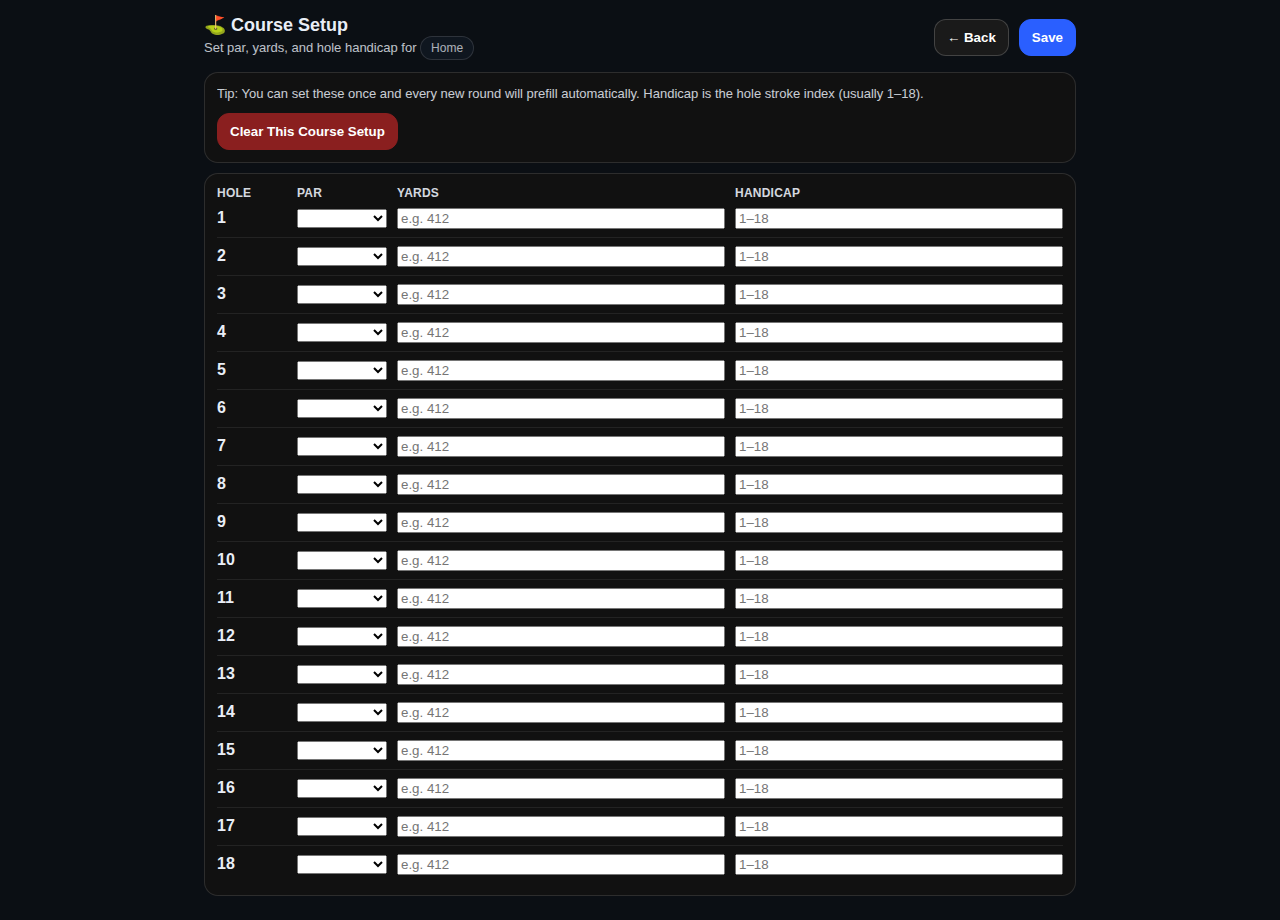
<file: course-setup.html>
<!doctype html>
<html lang="en">
<head>
  <meta charset="utf-8">
  <meta name="viewport" content="width=device-width, initial-scale=1, viewport-fit=cover">
  <title>Course Setup</title>
  <link rel="stylesheet" href="./styles.css">
  <style>
    .setupWrap{max-width:900px;margin:0 auto;padding:14px;}
    .setupHeader{display:flex;align-items:center;justify-content:space-between;gap:10px;margin-bottom:12px;}
    .setupTitle{font-size:18px;font-weight:700;}
    .setupSub{opacity:.8;font-size:13px;}
    .setupCard{background:#111;border:1px solid rgba(255,255,255,.12);border-radius:14px;padding:12px;margin:10px 0;}
    .grid{display:grid;grid-template-columns:70px 90px 1fr 1fr;gap:10px;align-items:center;}
    .gridHead{font-weight:700;opacity:.9;font-size:12px;letter-spacing:.02em;text-transform:uppercase;}
    .row{padding:8px 0;border-top:1px solid rgba(255,255,255,.08);}
    .row:first-of-type{border-top:none;}
    input, select{width:100%;}
    .btnRow{display:flex;gap:10px;flex-wrap:wrap;margin-top:10px;}
    .btn{border:1px solid rgba(255,255,255,.18);background:#1a1a1a;color:#fff;border-radius:12px;padding:10px 12px;font-weight:700;}
    .btn.primary{background:#2a5fff;border-color:#2a5fff;}
    .btn.danger{background:#8a1f1f;border-color:#8a1f1f;}
    .note{font-size:13px;opacity:.85;line-height:1.35;}
    .pill{display:inline-block;border:1px solid rgba(255,255,255,.18);border-radius:999px;padding:4px 10px;font-size:12px;opacity:.9;}
  </style>
</head>
<body>
  <div class="setupWrap">
    <div class="setupHeader">
      <div>
        <div class="setupTitle">⛳ Course Setup</div>
        <div class="setupSub">Set par, yards, and hole handicap for <span id="courseName" class="pill">—</span></div>
      </div>
      <div style="display:flex;gap:10px;align-items:center;">
        <button id="backBtn" class="btn">← Back</button>
        <button id="saveBtn" class="btn primary">Save</button>
      </div>
    </div>

    <div class="setupCard">
      <div class="note">
        Tip: You can set these once and every new round will prefill automatically.
        Handicap is the hole stroke index (usually 1–18).
      </div>
      <div class="btnRow">
        <button id="clearBtn" class="btn danger">Clear This Course Setup</button>
      </div>
    </div>

    <div class="setupCard">
      <div class="grid gridHead">
        <div>Hole</div>
        <div>Par</div>
        <div>Yards</div>
        <div>Handicap</div>
      </div>
      <div id="rows"></div>
    </div>
  </div>

  <script type="module" src="./course-setup.js"></script>
</body>
</html>
</file>
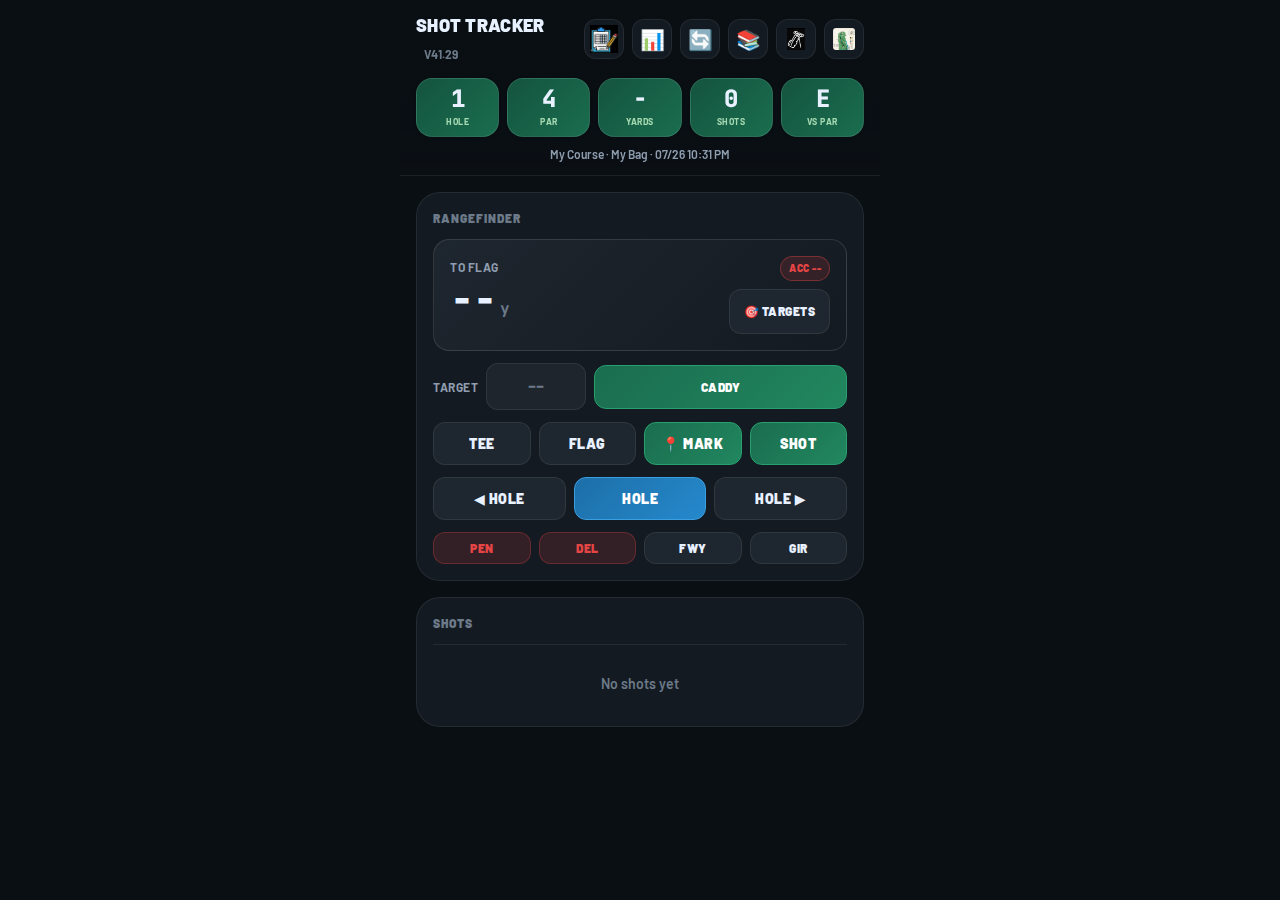
<file: log.html>
<!doctype html>
<html lang="en">
<head>
  <meta charset="utf-8" />
  <meta name="viewport" content="width=device-width, initial-scale=1, viewport-fit=cover" />
  <title>Logging shot…</title>
</head>
<body style="font-family:system-ui; padding:16px;">
  Logging shot…
<script>
(function(){
  const p = new URLSearchParams(location.search);
  const lat = Number(p.get("lat"));
  const lon = Number(p.get("lon"));
  const ts  = p.get("t") ? Number(p.get("t")) : Date.now();

  const KEY = "shotTrackerRounds_v1";

  function loadIndex(){
    try{ return JSON.parse(localStorage.getItem(KEY) || '{"active":null,"rounds":{}}'); }
    catch{ return {active:null, rounds:{}}; }
  }
  function saveIndex(idx){
    try{ localStorage.setItem(KEY, JSON.stringify(idx)); }catch{}
  }

  function ensureHole(holes, n){
    if(!holes[n]) holes[n] = { holeNumber:n, par:4, fairway:false, gir:false, holeYards:null, teeBox:null, flag:null, shots:[] };
  }

  function distanceYds(aLat,aLon,bLat,bLon){
    const R=6371000;
    const toRad=(d)=>d*Math.PI/180;
    const dLat=toRad(bLat-aLat);
    const dLon=toRad(bLon-aLon);
    const x=Math.sin(dLat/2)**2 + Math.cos(toRad(aLat))*Math.cos(toRad(bLat))*Math.sin(dLon/2)**2;
    const meters = R * (2*Math.atan2(Math.sqrt(x), Math.sqrt(1-x)));
    return meters * 1.0936133;
  }

  const idx = loadIndex();
  let rid = idx.active;

  // If no active round, create a minimal one so watch logging still works.
  if(!rid){
    rid = "r_watch_" + Math.random().toString(16).slice(2) + "_" + Date.now().toString(16);
    idx.rounds[rid] = {
      id: rid,
      name: "Watch Round " + new Date().toLocaleString(),
      createdAt: new Date().toISOString(),
      updatedAt: new Date().toISOString(),
      state: { currentHole:1, holes:{}, holeSummaries:[], selectedClub:null, selectedShotType:"full", manualValue:null, liveEnabled:true }
    };
    idx.active = rid;
  }

  const round = idx.rounds[rid];
  const state = round.state || {};
  const currentHole = state.currentHole || 1;
  state.holes = state.holes || {};
  ensureHole(state.holes, currentHole);
  const h = state.holes[currentHole];

  const shots = h.shots || (h.shots=[]);

  // Reference point for distance: last non-penalty shot, else tee box.
  let ref = null;
  for(let i=shots.length-1;i>=0;i--){ if(!shots[i].isPenalty){ ref = shots[i]; break; } }
  if(!ref && h.teeBox) ref = { latitude:h.teeBox.latitude, longitude:h.teeBox.longitude };

  const calc = (ref && Number.isFinite(lat) && Number.isFinite(lon))
    ? Math.round(distanceYds(ref.latitude, ref.longitude, lat, lon)*10)/10
    : 0;

  shots.push({
    club: "Club?",
    shotType: "full",
    latitude: lat,
    longitude: lon,
    accuracy: "",
    timestamp: new Date(ts).toISOString(),
    isPenalty: false,
    manualUnit: "",
    manualValue: "",
    distance: calc
  });

  round.state = state;
  round.updatedAt = new Date().toISOString();
  idx.rounds[rid] = round;
  saveIndex(idx);

  location.replace("./index.html");
})();
</script>
</body>
</html>
</file>
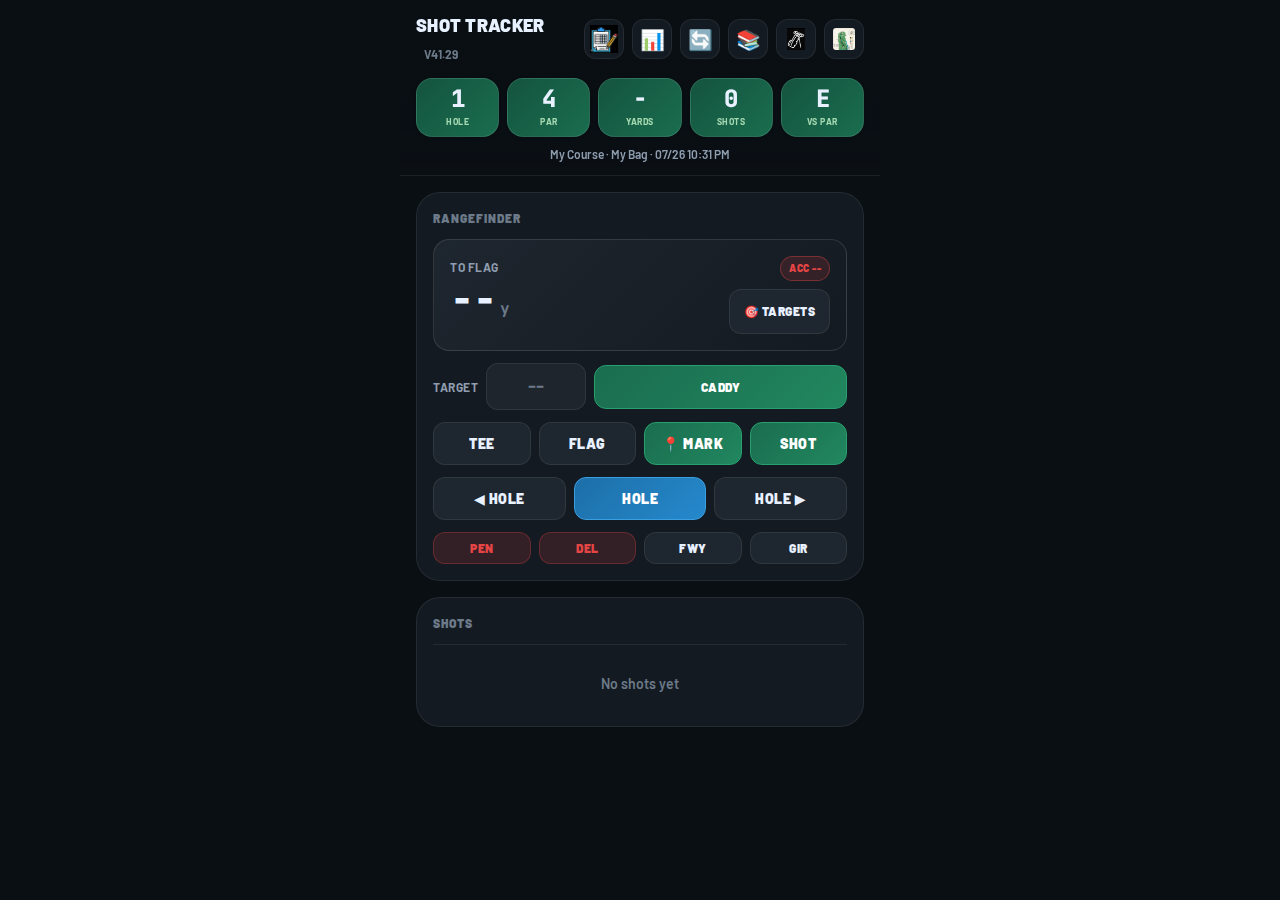
<file: reset.html>
<!doctype html>
<html lang="en">
<head>
  <meta charset="utf-8">
  <meta name="viewport" content="width=device-width, initial-scale=1, viewport-fit=cover">
  <title>Reset Shot Tracker</title>
  <style>
    body{font-family:-apple-system,BlinkMacSystemFont,Segoe UI,Roboto,Helvetica,Arial,sans-serif;padding:18px;line-height:1.35;}
    code{background:#f2f2f2;padding:2px 6px;border-radius:6px;}
    .btn{display:inline-block;margin-top:10px;padding:10px 14px;border-radius:10px;border:1px solid #ccc;text-decoration:none;}
  </style>
</head>
<body>
  <h2>Resetting…</h2>
  <p>This page clears cached assets and unregisters any Service Worker for Shot Tracker.</p>
  <p>If you stay stuck, open iOS <b>Settings → Safari → Advanced → Website Data</b> and delete data for <code>github.io</code>.</p>
  <a class="btn" href="./index.html">Go to app</a>

  <script>
  (async function(){
    try{
      // Unregister service workers
      if('serviceWorker' in navigator){
        const regs = await navigator.serviceWorker.getRegistrations();
        await Promise.all(regs.map(r=>r.unregister()));
      }
      // Clear Cache Storage
      if(window.caches && caches.keys){
        const keys = await caches.keys();
        await Promise.all(keys.map(k=>caches.delete(k)));
      }
      // Optional: leave localStorage intact (courses/rounds). Commented out:
      // localStorage.clear();

    }catch(e){}
    // Bust cache on redirect
    location.href = './index.html?fresh=' + Date.now();
  })();
  </script>
</body>
</html>
</file>
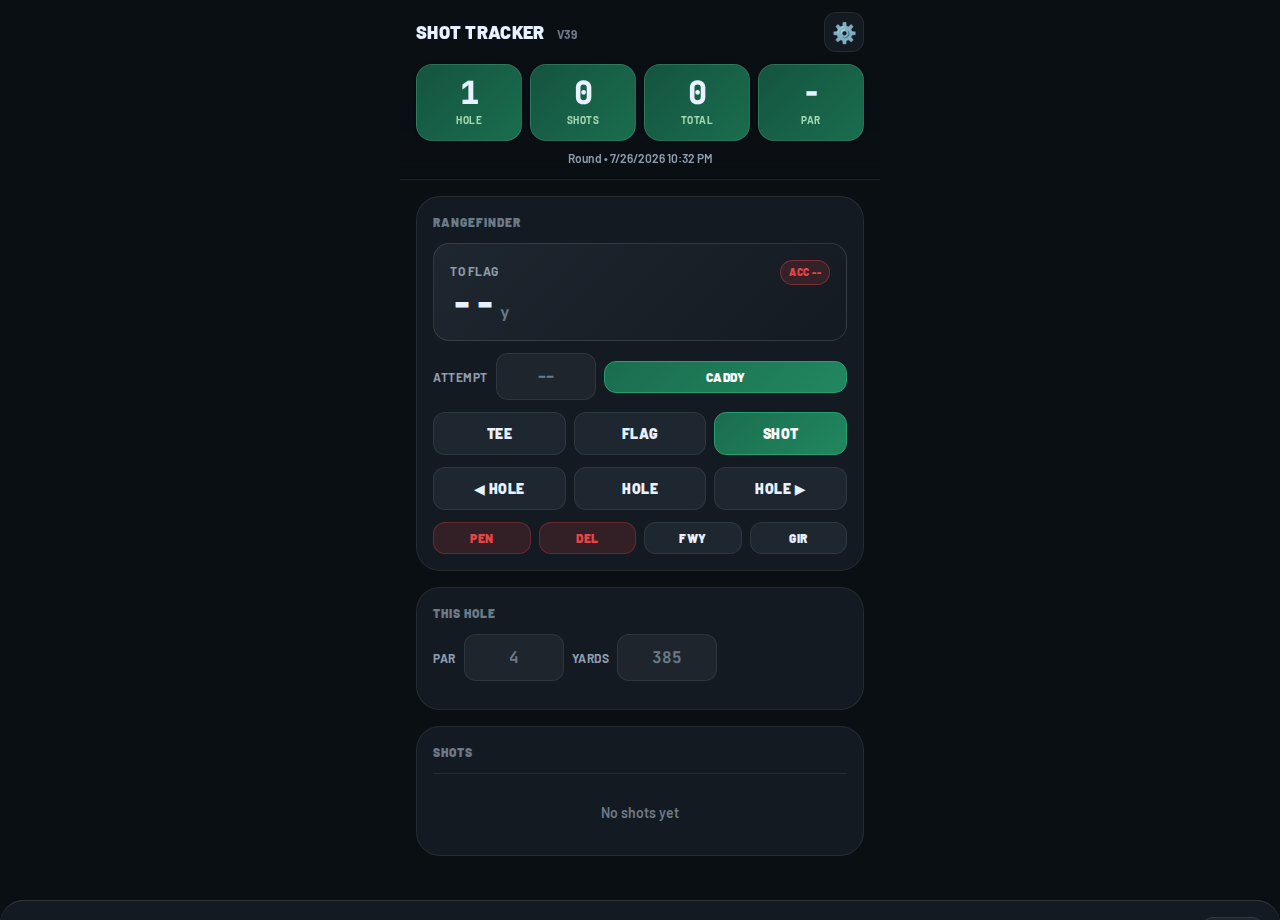
<file: shot-tracker-v39.html>
<!DOCTYPE html>
<html lang="en">
<head>
    <meta charset="UTF-8">
    <meta name="viewport" content="width=device-width, initial-scale=1.0, maximum-scale=1.0, user-scalable=no, viewport-fit=cover">
    <meta name="apple-mobile-web-app-capable" content="yes">
    <meta name="apple-mobile-web-app-status-bar-style" content="black-translucent">
    <title>Shot Tracker v39</title>
    <link rel="preconnect" href="https://fonts.googleapis.com">
    <link rel="preconnect" href="https://fonts.gstatic.com" crossorigin>
    <link href="https://fonts.googleapis.com/css2?family=Barlow:wght@400;600;700;900&family=JetBrains+Mono:wght@500;700&display=swap" rel="stylesheet">
    <style>
        /* ===============================================
           SHOT TRACKER v39 - PRODUCTION STYLESHEET
           Mobile-first, defensive, robust
           =============================================== */
        
        :root {
            /* Core palette - golf course inspired */
            --green-900: #0d3b2f;
            --green-800: #14543f;
            --green-700: #1a6d4f;
            --green-600: #21875f;
            --green-500: #27a06f;
            --green-400: #51b385;
            --green-300: #7bc69b;
            --green-200: #a5d9b1;
            --green-100: #cfecc7;
            
            /* Neutrals */
            --gray-950: #0a0f14;
            --gray-900: #141a21;
            --gray-800: #1e262f;
            --gray-700: #28333d;
            --gray-600: #4a5763;
            --gray-500: #6c7a89;
            --gray-400: #8e9daf;
            --gray-300: #b0c0d5;
            --gray-200: #d2e3fb;
            --gray-100: #e8f1ff;
            
            /* Accents */
            --gold: #f4a61b;
            --red: #e64545;
            --blue: #4a9eff;
            
            /* Functional colors */
            --bg-app: var(--gray-950);
            --bg-card: var(--gray-900);
            --bg-card-light: var(--gray-800);
            --text-primary: var(--gray-100);
            --text-secondary: var(--gray-400);
            --text-muted: var(--gray-500);
            --border: rgba(255, 255, 255, 0.08);
            --border-strong: rgba(255, 255, 255, 0.12);
            
            /* Shadows */
            --shadow-sm: 0 1px 3px rgba(0, 0, 0, 0.2);
            --shadow-md: 0 4px 8px rgba(0, 0, 0, 0.3);
            --shadow-lg: 0 8px 16px rgba(0, 0, 0, 0.4);
            
            /* Spacing scale */
            --space-1: 4px;
            --space-2: 8px;
            --space-3: 12px;
            --space-4: 16px;
            --space-5: 24px;
            --space-6: 32px;
            --space-7: 48px;
            
            /* Border radius */
            --radius-sm: 8px;
            --radius-md: 12px;
            --radius-lg: 16px;
            --radius-xl: 24px;
            --radius-full: 9999px;
            
            /* Typography */
            --font-base: 'Barlow', -apple-system, BlinkMacSystemFont, 'Segoe UI', system-ui, sans-serif;
            --font-mono: 'JetBrains Mono', 'Monaco', 'Courier New', monospace;
        }
        
        /* ===============================================
           BASE STYLES
           =============================================== */
        
        * {
            margin: 0;
            padding: 0;
            box-sizing: border-box;
            -webkit-tap-highlight-color: transparent;
        }
        
        html {
            font-size: 16px;
            -webkit-font-smoothing: antialiased;
            -moz-osx-font-smoothing: grayscale;
        }
        
        body {
            font-family: var(--font-base);
            background: var(--bg-app);
            color: var(--text-primary);
            line-height: 1.5;
            min-height: 100vh;
            min-height: -webkit-fill-available;
            overflow-x: hidden;
            padding: env(safe-area-inset-top) env(safe-area-inset-right) env(safe-area-inset-bottom) env(safe-area-inset-left);
        }
        
        button {
            font-family: inherit;
            cursor: pointer;
            border: none;
            background: none;
            color: inherit;
            -webkit-appearance: none;
            appearance: none;
        }
        
        input, select {
            font-family: inherit;
            -webkit-appearance: none;
            appearance: none;
        }
        
        /* ===============================================
           LAYOUT
           =============================================== */
        
        .app {
            max-width: 480px;
            margin: 0 auto;
            min-height: 100vh;
            display: flex;
            flex-direction: column;
        }
        
        .app-header {
            position: sticky;
            top: 0;
            z-index: 100;
            background: linear-gradient(to bottom, 
                rgba(10, 15, 20, 0.98) 0%,
                rgba(10, 15, 20, 0.95) 70%,
                rgba(10, 15, 20, 0.85) 100%
            );
            backdrop-filter: blur(12px);
            -webkit-backdrop-filter: blur(12px);
            border-bottom: 1px solid var(--border);
            padding: var(--space-3) var(--space-4);
        }
        
        .app-main {
            flex: 1;
            padding: var(--space-4);
            padding-bottom: var(--space-7);
        }
        
        /* ===============================================
           HEADER COMPONENTS
           =============================================== */
        
        .header-top {
            display: flex;
            align-items: center;
            justify-content: space-between;
            gap: var(--space-3);
            margin-bottom: var(--space-3);
        }
        
        .brand {
            font-size: 1.125rem;
            font-weight: 900;
            letter-spacing: 0.3px;
            text-transform: uppercase;
        }
        
        .brand-version {
            font-size: 0.75rem;
            font-weight: 700;
            color: var(--text-muted);
            margin-left: var(--space-2);
        }
        
        .header-icon-btn {
            width: 40px;
            height: 40px;
            display: flex;
            align-items: center;
            justify-content: center;
            background: var(--bg-card);
            border: 1px solid var(--border);
            border-radius: var(--radius-md);
            font-size: 1.25rem;
            transition: all 0.15s ease;
        }
        
        .header-icon-btn:active {
            transform: scale(0.95);
            background: var(--bg-card-light);
        }
        
        /* Scoreboard Pills */
        .scoreboard {
            display: grid;
            grid-template-columns: repeat(4, 1fr);
            gap: var(--space-2);
        }
        
        .scoreboard-pill {
            background: linear-gradient(135deg, var(--green-800) 0%, var(--green-700) 100%);
            border: 1px solid rgba(255, 255, 255, 0.1);
            border-radius: var(--radius-lg);
            padding: var(--space-3);
            display: flex;
            flex-direction: column;
            align-items: center;
            justify-content: center;
            box-shadow: var(--shadow-sm);
        }
        
        .pill-value {
            font-size: 2rem;
            font-weight: 900;
            font-family: var(--font-mono);
            line-height: 1;
            letter-spacing: -0.5px;
        }
        
        .pill-label {
            font-size: 0.625rem;
            font-weight: 700;
            color: var(--green-200);
            margin-top: var(--space-1);
            text-transform: uppercase;
            letter-spacing: 0.5px;
        }
        
        .round-info {
            margin-top: var(--space-2);
            font-size: 0.75rem;
            font-weight: 600;
            color: var(--text-secondary);
            text-align: center;
        }
        
        /* ===============================================
           SECTIONS
           =============================================== */
        
        .section {
            background: var(--bg-card);
            border: 1px solid var(--border);
            border-radius: var(--radius-xl);
            padding: var(--space-4);
            margin-bottom: var(--space-4);
        }
        
        .section-title {
            font-size: 0.75rem;
            font-weight: 900;
            text-transform: uppercase;
            letter-spacing: 1px;
            color: var(--text-muted);
            margin-bottom: var(--space-3);
        }
        
        /* ===============================================
           RANGEFINDER DISPLAY
           =============================================== */
        
        .rangefinder-display {
            background: linear-gradient(135deg, var(--gray-800) 0%, var(--gray-900) 100%);
            border: 1px solid var(--border-strong);
            border-radius: var(--radius-lg);
            padding: var(--space-4);
            margin-bottom: var(--space-3);
        }
        
        .distance-row {
            display: flex;
            align-items: baseline;
            justify-content: space-between;
            gap: var(--space-3);
        }
        
        .distance-main {
            flex: 1;
        }
        
        .distance-label {
            font-size: 0.75rem;
            font-weight: 700;
            color: var(--text-secondary);
            text-transform: uppercase;
            letter-spacing: 0.5px;
            margin-bottom: var(--space-1);
        }
        
        .distance-value {
            font-size: 2.5rem;
            font-weight: 900;
            font-family: var(--font-mono);
            line-height: 1;
            letter-spacing: -1px;
        }
        
        .distance-unit {
            font-size: 1rem;
            font-weight: 700;
            color: var(--text-muted);
            margin-left: var(--space-1);
        }
        
        .accuracy-badge {
            padding: var(--space-1) var(--space-2);
            border-radius: var(--radius-full);
            font-size: 0.625rem;
            font-weight: 900;
            text-transform: uppercase;
            letter-spacing: 0.5px;
            border: 1px solid;
            white-space: nowrap;
        }
        
        .accuracy-badge.good {
            color: var(--green-300);
            border-color: var(--green-600);
            background: rgba(39, 160, 111, 0.15);
        }
        
        .accuracy-badge.warn {
            color: var(--gold);
            border-color: rgba(244, 166, 27, 0.4);
            background: rgba(244, 166, 27, 0.15);
        }
        
        .accuracy-badge.bad {
            color: var(--red);
            border-color: rgba(230, 69, 69, 0.4);
            background: rgba(230, 69, 69, 0.15);
        }
        
        /* ===============================================
           INPUTS
           =============================================== */
        
        .input-row {
            display: flex;
            align-items: center;
            gap: var(--space-2);
            margin-bottom: var(--space-3);
        }
        
        .input-label {
            font-size: 0.75rem;
            font-weight: 700;
            color: var(--text-secondary);
            text-transform: uppercase;
            letter-spacing: 0.5px;
            white-space: nowrap;
        }
        
        .input-field {
            flex: 1;
            background: rgba(255, 255, 255, 0.05);
            border: 1px solid var(--border);
            border-radius: var(--radius-md);
            padding: var(--space-3);
            color: var(--text-primary);
            font-size: 1rem;
            font-weight: 700;
            font-family: var(--font-mono);
            text-align: center;
        }
        
        .input-field::placeholder {
            color: var(--text-muted);
        }
        
        .input-field:focus {
            outline: none;
            border-color: var(--green-500);
            box-shadow: 0 0 0 3px rgba(39, 160, 111, 0.15);
        }
        
        .input-field.compact {
            max-width: 100px;
        }
        
        /* ===============================================
           BUTTONS
           =============================================== */
        
        .btn-row {
            display: flex;
            gap: var(--space-2);
            margin-bottom: var(--space-3);
        }
        
        .btn-row:last-child {
            margin-bottom: 0;
        }
        
        .btn {
            flex: 1;
            min-width: 0;
            padding: var(--space-3) var(--space-4);
            border-radius: var(--radius-md);
            font-size: 0.875rem;
            font-weight: 900;
            text-transform: uppercase;
            letter-spacing: 0.5px;
            transition: all 0.15s ease;
            border: 1px solid var(--border);
            background: var(--bg-card-light);
            position: relative;
            overflow: hidden;
        }
        
        .btn::before {
            content: '';
            position: absolute;
            inset: 0;
            background: linear-gradient(135deg, rgba(255,255,255,0.08) 0%, rgba(255,255,255,0) 100%);
            opacity: 0;
            transition: opacity 0.15s ease;
        }
        
        .btn:active {
            transform: scale(0.98);
        }
        
        .btn:active::before {
            opacity: 1;
        }
        
        .btn-primary {
            background: linear-gradient(135deg, var(--green-700) 0%, var(--green-600) 100%);
            border-color: var(--green-500);
            color: white;
        }
        
        .btn-secondary {
            background: var(--bg-card-light);
            border-color: var(--border);
        }
        
        .btn-danger {
            background: rgba(230, 69, 69, 0.15);
            border-color: rgba(230, 69, 69, 0.3);
            color: var(--red);
        }
        
        .btn.lit {
            background: linear-gradient(135deg, var(--green-600) 0%, var(--green-500) 100%);
            border-color: var(--green-400);
            box-shadow: 0 0 0 2px rgba(39, 160, 111, 0.2);
        }
        
        .btn.pending {
            animation: pulse 1.2s ease-in-out infinite;
        }
        
        @keyframes pulse {
            0%, 100% { opacity: 1; transform: scale(1); }
            50% { opacity: 0.9; transform: scale(1.02); }
        }
        
        .btn-sm {
            padding: var(--space-2) var(--space-3);
            font-size: 0.75rem;
        }
        
        .btn-toggle {
            background: var(--bg-card-light);
        }
        
        .btn-toggle.active {
            background: linear-gradient(135deg, var(--green-700) 0%, var(--green-600) 100%);
            border-color: var(--green-500);
        }
        
        /* ===============================================
           SHOT LIST
           =============================================== */
        
        .shot-list {
            border-top: 1px solid var(--border);
            padding-top: var(--space-3);
        }
        
        .shot-list-empty {
            padding: var(--space-4) 0;
            text-align: center;
            color: var(--text-muted);
            font-size: 0.875rem;
            font-weight: 600;
        }
        
        .shot-item {
            display: flex;
            align-items: center;
            justify-content: space-between;
            gap: var(--space-3);
            padding: var(--space-3) 0;
            border-bottom: 1px solid rgba(255, 255, 255, 0.04);
        }
        
        .shot-item:last-child {
            border-bottom: none;
        }
        
        .shot-left {
            display: flex;
            align-items: center;
            gap: var(--space-2);
            flex: 1;
            min-width: 0;
        }
        
        .shot-number {
            font-size: 0.75rem;
            font-weight: 900;
            color: var(--text-muted);
            background: rgba(255, 255, 255, 0.05);
            border: 1px solid var(--border);
            border-radius: var(--radius-sm);
            padding: var(--space-1) var(--space-2);
            flex-shrink: 0;
        }
        
        .shot-select {
            background: rgba(255, 255, 255, 0.05);
            border: 1px solid var(--border);
            border-radius: var(--radius-sm);
            padding: var(--space-2);
            color: var(--text-primary);
            font-size: 0.75rem;
            font-weight: 700;
            min-width: 0;
        }
        
        .shot-select:disabled {
            opacity: 0.5;
        }
        
        .shot-distance {
            font-size: 1rem;
            font-weight: 900;
            font-family: var(--font-mono);
            color: var(--text-primary);
            white-space: nowrap;
        }
        
        .shot-input {
            width: 80px;
            background: rgba(255, 255, 255, 0.05);
            border: 1px solid var(--border);
            border-radius: var(--radius-sm);
            padding: var(--space-2);
            color: var(--text-primary);
            font-size: 0.875rem;
            font-weight: 700;
            font-family: var(--font-mono);
            text-align: center;
        }
        
        .shot-input:disabled {
            opacity: 0.5;
        }
        
        /* ===============================================
           MODAL / SHEET
           =============================================== */
        
        .backdrop {
            position: fixed;
            inset: 0;
            background: rgba(0, 0, 0, 0.7);
            backdrop-filter: blur(4px);
            -webkit-backdrop-filter: blur(4px);
            z-index: 200;
            display: none;
        }
        
        .backdrop.active {
            display: block;
        }
        
        .sheet {
            position: fixed;
            left: 0;
            right: 0;
            bottom: 0;
            background: var(--bg-card);
            border-top: 1px solid var(--border-strong);
            border-radius: var(--radius-xl) var(--radius-xl) 0 0;
            z-index: 201;
            padding: var(--space-4);
            max-height: 80vh;
            overflow-y: auto;
            transform: translateY(100%);
            transition: transform 0.3s cubic-bezier(0.4, 0, 0.2, 1);
        }
        
        .sheet.active {
            transform: translateY(0);
        }
        
        .sheet-header {
            display: flex;
            align-items: center;
            justify-content: space-between;
            gap: var(--space-3);
            margin-bottom: var(--space-4);
            padding-bottom: var(--space-3);
            border-bottom: 1px solid var(--border);
        }
        
        .sheet-title {
            font-size: 1rem;
            font-weight: 900;
            text-transform: uppercase;
            letter-spacing: 0.5px;
        }
        
        .sheet-actions {
            display: flex;
            gap: var(--space-2);
        }
        
        /* ===============================================
           CADDY SUGGESTIONS
           =============================================== */
        
        .suggestion-list {
            display: flex;
            flex-direction: column;
            gap: var(--space-2);
        }
        
        .suggestion-item {
            display: flex;
            align-items: center;
            justify-content: space-between;
            gap: var(--space-3);
            padding: var(--space-3);
            background: rgba(255, 255, 255, 0.03);
            border: 1px solid var(--border);
            border-radius: var(--radius-md);
        }
        
        .suggestion-info {
            flex: 1;
        }
        
        .suggestion-club {
            font-size: 1rem;
            font-weight: 900;
            margin-bottom: var(--space-1);
        }
        
        .suggestion-meta {
            font-size: 0.75rem;
            font-weight: 600;
            color: var(--text-secondary);
        }
        
        .suggestion-btn {
            padding: var(--space-2) var(--space-4);
            background: var(--green-700);
            border: 1px solid var(--green-500);
            border-radius: var(--radius-md);
            color: white;
            font-size: 0.75rem;
            font-weight: 900;
            text-transform: uppercase;
            letter-spacing: 0.5px;
            white-space: nowrap;
        }
        
        /* ===============================================
           HOLE PICKER
           =============================================== */
        
        .hole-picker-grid {
            display: grid;
            grid-template-columns: repeat(3, 1fr);
            gap: var(--space-3);
        }
        
        .hole-picker-btn {
            height: 80px;
            background: var(--bg-card-light);
            border: 1px solid var(--border);
            border-radius: var(--radius-lg);
            font-size: 2rem;
            font-weight: 900;
            font-family: var(--font-mono);
            transition: all 0.15s ease;
        }
        
        .hole-picker-btn:active {
            transform: scale(0.95);
            background: var(--green-700);
        }
        
        /* ===============================================
           UTILITIES
           =============================================== */
        
        .hidden {
            display: none !important;
        }
        
        .toast {
            position: fixed;
            bottom: calc(var(--space-4) + env(safe-area-inset-bottom));
            left: 50%;
            transform: translateX(-50%);
            z-index: 300;
            background: rgba(10, 15, 20, 0.95);
            backdrop-filter: blur(12px);
            -webkit-backdrop-filter: blur(12px);
            border: 1px solid var(--border-strong);
            border-radius: var(--radius-lg);
            padding: var(--space-3) var(--space-4);
            font-size: 0.875rem;
            font-weight: 700;
            color: var(--text-primary);
            box-shadow: var(--shadow-lg);
            pointer-events: none;
            animation: toastSlide 0.3s cubic-bezier(0.4, 0, 0.2, 1);
        }
        
        @keyframes toastSlide {
            from {
                opacity: 0;
                transform: translateX(-50%) translateY(20px);
            }
            to {
                opacity: 1;
                transform: translateX(-50%) translateY(0);
            }
        }
        
        /* ===============================================
           RESPONSIVE
           =============================================== */
        
        @media (max-width: 380px) {
            .scoreboard {
                grid-template-columns: repeat(2, 1fr);
            }
            
            .pill-value {
                font-size: 1.75rem;
            }
            
            .distance-value {
                font-size: 2rem;
            }
            
            .btn {
                font-size: 0.75rem;
                padding: var(--space-2) var(--space-3);
            }
        }
    </style>
</head>
<body>
    <div class="app" id="app">
        <!-- HEADER -->
        <header class="app-header">
            <div class="header-top">
                <div class="brand">
                    Shot Tracker
                    <span class="brand-version">v39</span>
                </div>
                <button class="header-icon-btn" id="btnSettings" type="button" aria-label="Settings">⚙️</button>
            </div>
            
            <div class="scoreboard">
                <div class="scoreboard-pill">
                    <div class="pill-value" id="sbHole">1</div>
                    <div class="pill-label">Hole</div>
                </div>
                <div class="scoreboard-pill">
                    <div class="pill-value" id="sbShots">0</div>
                    <div class="pill-label">Shots</div>
                </div>
                <div class="scoreboard-pill">
                    <div class="pill-value" id="sbTotal">0</div>
                    <div class="pill-label">Total</div>
                </div>
                <div class="scoreboard-pill">
                    <div class="pill-value" id="sbPar">-</div>
                    <div class="pill-label">Par</div>
                </div>
            </div>
            
            <div class="round-info" id="roundInfo">Round in progress</div>
        </header>
        
        <!-- MAIN CONTENT -->
        <main class="app-main">
            <!-- RANGEFINDER SECTION -->
            <section class="section">
                <h2 class="section-title">Rangefinder</h2>
                
                <div class="rangefinder-display">
                    <div class="distance-row">
                        <div class="distance-main">
                            <div class="distance-label">To Flag</div>
                            <div class="distance-value">
                                <span id="toFlag">--</span><span class="distance-unit">y</span>
                            </div>
                        </div>
                        <div class="accuracy-badge bad" id="accBadge">ACC --</div>
                    </div>
                </div>
                
                <div class="input-row">
                    <span class="input-label">Attempt</span>
                    <input type="text" class="input-field compact" id="attempt" placeholder="--" inputmode="numeric" maxlength="3" pattern="[0-9]*">
                    <button class="btn btn-primary btn-sm" id="btnCaddy" type="button">Caddy</button>
                </div>
                
                <div class="btn-row">
                    <button class="btn btn-secondary" id="btnTee" type="button">Tee</button>
                    <button class="btn btn-secondary" id="btnFlag" type="button">Flag</button>
                    <button class="btn btn-primary" id="btnShot" type="button">Shot</button>
                </div>
                
                <div class="btn-row">
                    <button class="btn btn-secondary" id="btnPrevHole" type="button">◀ Hole</button>
                    <button class="btn btn-secondary" id="btnHolePick" type="button">Hole</button>
                    <button class="btn btn-secondary" id="btnNextHole" type="button">Hole ▶</button>
                </div>
                
                <div class="btn-row">
                    <button class="btn btn-danger btn-sm" id="btnPen" type="button">Pen</button>
                    <button class="btn btn-danger btn-sm" id="btnDel" type="button">Del</button>
                    <button class="btn btn-toggle btn-sm" id="btnFwy" type="button">Fwy</button>
                    <button class="btn btn-toggle btn-sm" id="btnGir" type="button">GIR</button>
                </div>
            </section>
            
            <!-- HOLE INFO SECTION -->
            <section class="section">
                <h2 class="section-title">This Hole</h2>
                <div class="input-row">
                    <span class="input-label">Par</span>
                    <input type="text" class="input-field compact" id="par" placeholder="4" inputmode="numeric" maxlength="1" pattern="[0-9]*">
                    <span class="input-label">Yards</span>
                    <input type="text" class="input-field compact" id="holeYds" placeholder="385" inputmode="numeric" maxlength="3" pattern="[0-9]*">
                </div>
            </section>
            
            <!-- SHOTS SECTION -->
            <section class="section">
                <h2 class="section-title">Shots</h2>
                <div class="shot-list" id="shotsList">
                    <div class="shot-list-empty">No shots yet</div>
                </div>
            </section>
        </main>
    </div>
    
    <!-- CADDY SHEET -->
    <div class="backdrop" id="caddyBackdrop"></div>
    <div class="sheet" id="caddySheet" role="dialog" aria-modal="true" aria-labelledby="caddyTitle">
        <div class="sheet-header">
            <h3 class="sheet-title" id="caddyTitle">Caddy</h3>
            <div class="sheet-actions">
                <button class="btn btn-sm btn-secondary" id="btnCaddyMode" type="button">Carry</button>
                <button class="btn btn-sm btn-secondary" id="btnShowAll" type="button">Show All</button>
                <button class="btn btn-sm btn-secondary" id="btnCloseCaddy" type="button">Close</button>
            </div>
        </div>
        
        <div class="input-row">
            <span class="input-label">Target</span>
            <input type="text" class="input-field compact" id="caddyTarget" inputmode="numeric" maxlength="3" pattern="[0-9]*">
            <button class="btn btn-sm btn-secondary" id="btnResetTarget" type="button">Reset</button>
        </div>
        
        <div class="suggestion-list" id="suggestionList"></div>
    </div>
    
    <!-- HOLE PICKER SHEET -->
    <div class="backdrop" id="holeBackdrop"></div>
    <div class="sheet" id="holeSheet" role="dialog" aria-modal="true" aria-labelledby="holeTitle">
        <div class="sheet-header">
            <h3 class="sheet-title" id="holeTitle">Select Hole</h3>
            <div class="sheet-actions">
                <button class="btn btn-sm btn-secondary" id="btnCloseHole" type="button">Close</button>
            </div>
        </div>
        <div class="hole-picker-grid" id="holeGrid"></div>
    </div>

    <script>
    /* ===============================================
       SHOT TRACKER v39 - PRODUCTION JAVASCRIPT
       Defensive architecture with clean separation
       =============================================== */
    
    (function() {
        'use strict';
        
        // ============================================
        // CONSTANTS
        // ============================================
        
        const VERSION = 'v39.0';
        const LS_STATE_KEY = 'shotTracker.v39.state';
        const LS_BAG_KEY = 'shotTracker.v39.bag';
        
        // Default bag configuration
        const DEFAULT_CLUBS = ['Club?', 'D', '3W', '5W', '7W', '3H', '5H', '4I', '5I', '6I', '7I', '8I', '9I', 'PW', '46', '52', '56', '60', 'PT'];
        const DEFAULT_SHOT_TYPES = ['Type?', 'full', '3/4', '1/2', 'pitch', 'chip', 'putt', 'penalty'];
        const DEFAULT_BAG = {
            'D': { 'full': { carry: 220, total: 240 } },
            '7I': { 'full': { carry: 140, total: 150 }, '3/4': { carry: 125, total: 135 } },
            'PT': { 'putt': { carry: 0, total: 0 } }
        };
        
        // ============================================
        // UTILITY FUNCTIONS
        // ============================================
        
        const Utils = {
            // Safe DOM element getter
            $(id) {
                try {
                    return document.getElementById(id);
                } catch (e) {
                    console.error(`Element not found: ${id}`, e);
                    return null;
                }
            },
            
            // Clamp integer value
            clampInt(val, min, max) {
                const n = Number(val);
                if (!isFinite(n)) return null;
                const rounded = Math.round(n);
                if (rounded < min) return min;
                if (rounded > max) return max;
                return rounded;
            },
            
            // Validate yards value
            saneYards(val) {
                const n = Number(val);
                if (!isFinite(n) || n < 0 || n > 1200) return null;
                return Math.round(n);
            },
            
            // Meters to yards conversion
            metersToYards(meters) {
                const n = Number(meters);
                if (!isFinite(n)) return null;
                return n * 1.0936132983;
            },
            
            // Calculate distance between two GPS points
            distanceYards(pointA, pointB) {
                if (!pointA || !pointB) return null;
                
                const R = 6371000; // Earth radius in meters
                const toRad = deg => deg * Math.PI / 180;
                
                const dLat = toRad(pointB.lat - pointA.lat);
                const dLon = toRad(pointB.lon - pointA.lon);
                const lat1 = toRad(pointA.lat);
                const lat2 = toRad(pointB.lat);
                
                const a = Math.sin(dLat / 2) ** 2 + 
                         Math.cos(lat1) * Math.cos(lat2) * 
                         Math.sin(dLon / 2) ** 2;
                const c = 2 * Math.atan2(Math.sqrt(a), Math.sqrt(1 - a));
                const meters = R * c;
                
                const yards = this.metersToYards(meters);
                return this.saneYards(yards);
            },
            
            // ISO timestamp
            nowISO() {
                return new Date().toISOString();
            },
            
            // Toast notification
            toast(message, duration = 1000) {
                try {
                    const toast = document.createElement('div');
                    toast.className = 'toast';
                    toast.textContent = message;
                    document.body.appendChild(toast);
                    
                    setTimeout(() => {
                        try {
                            toast.remove();
                        } catch (e) {
                            // Ignore removal errors
                        }
                    }, duration);
                } catch (e) {
                    console.error('Toast error:', e);
                }
            }
        };
        
        // ============================================
        // STORAGE MANAGER
        // ============================================
        
        const Storage = {
            load(key) {
                try {
                    const raw = localStorage.getItem(key);
                    if (!raw) return null;
                    return JSON.parse(raw);
                } catch (e) {
                    console.error(`Storage load error for ${key}:`, e);
                    return null;
                }
            },
            
            save(key, value) {
                try {
                    localStorage.setItem(key, JSON.stringify(value));
                    return true;
                } catch (e) {
                    console.error(`Storage save error for ${key}:`, e);
                    return false;
                }
            }
        };
        
        // ============================================
        // GPS MANAGER
        // ============================================
        
        const GPS = {
            watchId: null,
            lastFix: null,
            
            start() {
                if (!navigator.geolocation) {
                    console.warn('Geolocation not supported');
                    return;
                }
                
                try {
                    this.watchId = navigator.geolocation.watchPosition(
                        position => this.onSuccess(position),
                        error => this.onError(error),
                        {
                            enableHighAccuracy: true,
                            maximumAge: 5000,
                            timeout: 10000
                        }
                    );
                } catch (e) {
                    console.error('GPS start error:', e);
                }
            },
            
            stop() {
                if (this.watchId !== null) {
                    try {
                        navigator.geolocation.clearWatch(this.watchId);
                        this.watchId = null;
                    } catch (e) {
                        console.error('GPS stop error:', e);
                    }
                }
            },
            
            onSuccess(position) {
                const lat = position.coords.latitude;
                const lon = position.coords.longitude;
                const acc = position.coords.accuracy;
                
                // Sanity check
                if (!isFinite(lat) || !isFinite(lon) || !isFinite(acc)) {
                    return;
                }
                
                const accY = Utils.saneYards(Utils.metersToYards(acc));
                
                this.lastFix = {
                    lat,
                    lon,
                    acc,
                    accY,
                    timestamp: Date.now()
                };
                
                // Trigger UI update
                if (window.App && window.App.render) {
                    window.App.render();
                }
            },
            
            onError(error) {
                console.warn('GPS error:', error.message);
            },
            
            getCurrentPosition() {
                if (!this.lastFix) return null;
                return {
                    lat: this.lastFix.lat,
                    lon: this.lastFix.lon
                };
            }
        };
        
        // ============================================
        // STATE MANAGER
        // ============================================
        
        const State = {
            version: VERSION,
            round: {
                startedAt: Utils.nowISO()
            },
            holeIndex: 0,
            holes: [],
            bag: {
                clubs: DEFAULT_CLUBS.slice(),
                shotTypes: DEFAULT_SHOT_TYPES.slice(),
                data: JSON.parse(JSON.stringify(DEFAULT_BAG))
            },
            ui: {
                caddyMode: 'carry',
                showAll: false
            },
            
            init() {
                // Try to load from storage
                const saved = Storage.load(LS_STATE_KEY);
                if (saved && saved.version === VERSION) {
                    Object.assign(this, saved);
                } else {
                    // Initialize fresh state
                    this.initHoles();
                }
                
                // Load bag override if exists
                this.loadBag();
                
                // Ensure state integrity
                this.validate();
                
                // Save
                this.save();
            },
            
            initHoles() {
                this.holes = Array.from({ length: 18 }, (_, i) => ({
                    hole: i + 1,
                    par: 0,
                    yards: 0,
                    tee: null,
                    flag: null,
                    teePending: false,
                    flagPending: false,
                    fwy: false,
                    gir: false,
                    shots: []
                }));
            },
            
            validate() {
                // Ensure holes array
                if (!Array.isArray(this.holes) || this.holes.length !== 18) {
                    this.initHoles();
                }
                
                // Ensure hole index in bounds
                if (this.holeIndex < 0 || this.holeIndex >= 18) {
                    this.holeIndex = 0;
                }
                
                // Ensure bag structure
                if (!this.bag || !Array.isArray(this.bag.clubs)) {
                    this.bag = {
                        clubs: DEFAULT_CLUBS.slice(),
                        shotTypes: DEFAULT_SHOT_TYPES.slice(),
                        data: JSON.parse(JSON.stringify(DEFAULT_BAG))
                    };
                }
            },
            
            save() {
                Storage.save(LS_STATE_KEY, {
                    version: this.version,
                    round: this.round,
                    holeIndex: this.holeIndex,
                    holes: this.holes,
                    ui: this.ui
                });
            },
            
            loadBag() {
                const savedBag = Storage.load(LS_BAG_KEY);
                if (savedBag) {
                    if (Array.isArray(savedBag.clubs)) {
                        this.bag.clubs = savedBag.clubs.slice();
                    }
                    if (Array.isArray(savedBag.shotTypes)) {
                        this.bag.shotTypes = savedBag.shotTypes.slice();
                    }
                    if (savedBag.data && typeof savedBag.data === 'object') {
                        this.bag.data = savedBag.data;
                    }
                }
            },
            
            saveBag() {
                Storage.save(LS_BAG_KEY, {
                    clubs: this.bag.clubs,
                    shotTypes: this.bag.shotTypes,
                    data: this.bag.data
                });
            },
            
            currentHole() {
                return this.holes[this.holeIndex] || this.holes[0];
            },
            
            totalShots() {
                return this.holes.reduce((sum, hole) => sum + hole.shots.length, 0);
            }
        };
        
        // ============================================
        // CADDY ENGINE
        // ============================================
        
        const Caddy = {
            getSuggestions(targetYards, mode = 'carry', showAll = false) {
                const suggestions = [];
                const bag = State.bag.data;
                const clubs = State.bag.clubs;
                
                for (const club of clubs) {
                    if (club === 'Club?') continue;
                    if (!bag[club]) continue;
                    
                    const shotTypes = bag[club];
                    for (const shotType in shotTypes) {
                        const distances = shotTypes[shotType];
                        if (!distances) continue;
                        
                        const dist = mode === 'carry' ? distances.carry : distances.total;
                        if (!dist) continue;
                        
                        const diff = Math.abs(dist - targetYards);
                        
                        if (showAll || diff <= 10) {
                            suggestions.push({
                                club,
                                shotType,
                                carry: distances.carry,
                                total: distances.total,
                                distance: dist,
                                diff
                            });
                        }
                    }
                }
                
                // Sort by difference
                suggestions.sort((a, b) => a.diff - b.diff);
                
                return suggestions;
            }
        };
        
        // ============================================
        // UI MANAGER
        // ============================================
        
        const UI = {
            els: {},
            
            cacheElements() {
                const ids = [
                    'sbHole', 'sbShots', 'sbTotal', 'sbPar',
                    'roundInfo', 'toFlag', 'accBadge', 'attempt',
                    'btnTee', 'btnFlag', 'btnShot',
                    'btnPrevHole', 'btnHolePick', 'btnNextHole',
                    'btnPen', 'btnDel', 'btnFwy', 'btnGir',
                    'btnCaddy', 'btnSettings',
                    'par', 'holeYds', 'shotsList',
                    'caddyBackdrop', 'caddySheet', 'btnCloseCaddy',
                    'btnCaddyMode', 'btnShowAll', 'caddyTarget', 'btnResetTarget',
                    'suggestionList',
                    'holeBackdrop', 'holeSheet', 'btnCloseHole', 'holeGrid'
                ];
                
                ids.forEach(id => {
                    this.els[id] = Utils.$(id);
                });
            },
            
            render() {
                this.renderScoreboard();
                this.renderRangefinder();
                this.renderHoleInfo();
                this.renderButtons();
                this.renderShots();
            },
            
            renderScoreboard() {
                const hole = State.currentHole();
                const holeNum = State.holeIndex + 1;
                const shotsThisHole = hole.shots.length;
                const totalShots = State.totalShots();
                
                if (this.els.sbHole) this.els.sbHole.textContent = holeNum;
                if (this.els.sbShots) this.els.sbShots.textContent = shotsThisHole;
                if (this.els.sbTotal) this.els.sbTotal.textContent = totalShots;
                if (this.els.sbPar) this.els.sbPar.textContent = hole.par || '-';
                
                if (this.els.roundInfo) {
                    const date = new Date(State.round.startedAt);
                    this.els.roundInfo.textContent = `Round • ${date.toLocaleDateString()} ${date.toLocaleTimeString([], {hour: '2-digit', minute: '2-digit'})}`;
                }
            },
            
            renderRangefinder() {
                const toFlagYards = this.getToFlagYards();
                
                if (this.els.toFlag) {
                    this.els.toFlag.textContent = toFlagYards !== null ? toFlagYards : '--';
                }
                
                if (this.els.accBadge) {
                    const accY = GPS.lastFix ? GPS.lastFix.accY : null;
                    this.els.accBadge.classList.remove('good', 'warn', 'bad');
                    
                    if (accY !== null) {
                        this.els.accBadge.textContent = `±${accY}y`;
                        if (accY <= 10) {
                            this.els.accBadge.classList.add('good');
                        } else if (accY <= 30) {
                            this.els.accBadge.classList.add('warn');
                        } else {
                            this.els.accBadge.classList.add('bad');
                        }
                    } else {
                        this.els.accBadge.textContent = 'ACC --';
                        this.els.accBadge.classList.add('bad');
                    }
                }
                
                // Ensure attempt field has current distance
                this.ensureAttempt();
            },
            
            renderHoleInfo() {
                const hole = State.currentHole();
                
                if (this.els.par) {
                    this.els.par.value = hole.par ? String(hole.par) : '';
                }
                
                if (this.els.holeYds) {
                    this.els.holeYds.value = hole.yards ? String(hole.yards) : '';
                }
            },
            
            renderButtons() {
                const hole = State.currentHole();
                
                // Tee button
                if (this.els.btnTee) {
                    this.els.btnTee.classList.toggle('lit', !!hole.tee || !!hole.teePending);
                    this.els.btnTee.classList.toggle('pending', !!hole.teePending);
                }
                
                // Flag button
                if (this.els.btnFlag) {
                    this.els.btnFlag.classList.toggle('lit', !!hole.flag || !!hole.flagPending);
                    this.els.btnFlag.classList.toggle('pending', !!hole.flagPending);
                }
                
                // Fairway / GIR toggles
                if (this.els.btnFwy) {
                    this.els.btnFwy.classList.toggle('active', !!hole.fwy);
                }
                if (this.els.btnGir) {
                    this.els.btnGir.classList.toggle('active', !!hole.gir);
                }
            },
            
            renderShots() {
                if (!this.els.shotsList) return;
                
                const hole = State.currentHole();
                this.els.shotsList.innerHTML = '';
                
                if (!hole.shots.length) {
                    const empty = document.createElement('div');
                    empty.className = 'shot-list-empty';
                    empty.textContent = 'No shots yet';
                    this.els.shotsList.appendChild(empty);
                    return;
                }
                
                hole.shots.forEach((shot, idx) => {
                    const item = this.createShotItem(shot, idx);
                    this.els.shotsList.appendChild(item);
                });
            },
            
            createShotItem(shot, idx) {
                const item = document.createElement('div');
                item.className = 'shot-item';
                
                const left = document.createElement('div');
                left.className = 'shot-left';
                
                const number = document.createElement('div');
                number.className = 'shot-number';
                number.textContent = `#${idx + 1}`;
                
                const clubSelect = document.createElement('select');
                clubSelect.className = 'shot-select';
                clubSelect.disabled = !!shot.penalty;
                State.bag.clubs.forEach(club => {
                    const option = document.createElement('option');
                    option.value = club;
                    option.textContent = club;
                    clubSelect.appendChild(option);
                });
                clubSelect.value = shot.club || 'Club?';
                clubSelect.addEventListener('change', () => {
                    shot.club = clubSelect.value;
                    State.save();
                });
                
                const typeSelect = document.createElement('select');
                typeSelect.className = 'shot-select';
                typeSelect.disabled = !!shot.penalty;
                State.bag.shotTypes.forEach(type => {
                    const option = document.createElement('option');
                    option.value = type;
                    option.textContent = type;
                    typeSelect.appendChild(option);
                });
                typeSelect.value = shot.shotType || 'Type?';
                typeSelect.addEventListener('change', () => {
                    shot.shotType = typeSelect.value;
                    State.save();
                });
                
                left.appendChild(number);
                left.appendChild(clubSelect);
                left.appendChild(typeSelect);
                
                const right = document.createElement('div');
                const distInput = document.createElement('input');
                distInput.className = 'shot-input';
                distInput.type = 'number';
                distInput.inputMode = 'numeric';
                distInput.disabled = !!shot.penalty;
                distInput.value = shot.penalty ? '' : String(shot.distance || 0);
                distInput.placeholder = 'y';
                distInput.addEventListener('change', () => {
                    const val = Utils.saneYards(distInput.value);
                    shot.distance = val !== null ? val : (shot.distance || 0);
                    State.save();
                    this.render();
                });
                
                if (shot.penalty) {
                    const penaltyLabel = document.createElement('span');
                    penaltyLabel.className = 'shot-distance';
                    penaltyLabel.style.color = 'var(--red)';
                    penaltyLabel.textContent = 'PENALTY';
                    right.appendChild(penaltyLabel);
                } else {
                    right.appendChild(distInput);
                }
                
                item.appendChild(left);
                item.appendChild(right);
                
                return item;
            },
            
            getToFlagYards() {
                const hole = State.currentHole();
                if (!hole.flag) return null;
                
                const currentPos = GPS.getCurrentPosition();
                if (!currentPos) return null;
                
                return Utils.distanceYards(currentPos, hole.flag);
            },
            
            ensureAttempt() {
                if (!this.els.attempt) return;
                
                const current = this.els.attempt.value.trim();
                if (current !== '') return;
                
                const toFlag = this.getToFlagYards();
                if (toFlag !== null) {
                    this.els.attempt.value = String(toFlag);
                }
            }
        };
        
        // ============================================
        // ACTIONS
        // ============================================
        
        const Actions = {
            toggleTee() {
                const hole = State.currentHole();
                const currentPos = GPS.getCurrentPosition();
                
                if (hole.tee) {
                    hole.tee = null;
                    hole.teePending = false;
                    Utils.toast('Tee cleared');
                } else if (currentPos) {
                    hole.tee = { lat: currentPos.lat, lon: currentPos.lon };
                    hole.teePending = false;
                    Utils.toast('Tee set');
                } else {
                    hole.teePending = true;
                    Utils.toast('Waiting for GPS...');
                }
                
                State.save();
                UI.render();
            },
            
            toggleFlag() {
                const hole = State.currentHole();
                const currentPos = GPS.getCurrentPosition();
                
                if (hole.flag) {
                    hole.flag = null;
                    hole.flagPending = false;
                    Utils.toast('Flag cleared');
                } else if (currentPos) {
                    hole.flag = { lat: currentPos.lat, lon: currentPos.lon };
                    hole.flagPending = false;
                    Utils.toast('Flag set');
                } else {
                    hole.flagPending = true;
                    Utils.toast('Waiting for GPS...');
                }
                
                State.save();
                UI.render();
            },
            
            addShot(options = {}) {
                const hole = State.currentHole();
                const toFlag = UI.getToFlagYards();
                const attemptVal = UI.els.attempt ? UI.els.attempt.value.trim() : '';
                const distance = attemptVal ? Utils.saneYards(attemptVal) : toFlag;
                
                const shot = {
                    club: options.club || 'Club?',
                    shotType: options.shotType || 'Type?',
                    distance: distance || 0,
                    penalty: !!options.penalty,
                    timestamp: Utils.nowISO()
                };
                
                hole.shots.push(shot);
                
                // Clear attempt field
                if (UI.els.attempt) {
                    UI.els.attempt.value = '';
                }
                
                State.save();
                UI.render();
                Utils.toast('Shot added');
            },
            
            addPenalty() {
                this.addShot({ club: 'Penalty', shotType: 'penalty', penalty: true });
            },
            
            deleteLastShot() {
                const hole = State.currentHole();
                if (!hole.shots.length) {
                    Utils.toast('No shots to delete');
                    return;
                }
                
                hole.shots.pop();
                State.save();
                UI.render();
                Utils.toast('Shot deleted');
            },
            
            toggleFwy() {
                const hole = State.currentHole();
                hole.fwy = !hole.fwy;
                State.save();
                UI.render();
            },
            
            toggleGir() {
                const hole = State.currentHole();
                hole.gir = !hole.gir;
                State.save();
                UI.render();
            },
            
            prevHole() {
                if (State.holeIndex > 0) {
                    State.holeIndex--;
                    State.save();
                    UI.render();
                }
            },
            
            nextHole() {
                if (State.holeIndex < 17) {
                    State.holeIndex++;
                    State.save();
                    UI.render();
                }
            },
            
            gotoHole(index) {
                if (index >= 0 && index < 18) {
                    State.holeIndex = index;
                    State.save();
                    UI.render();
                }
            }
        };
        
        // ============================================
        // CADDY UI
        // ============================================
        
        const CaddyUI = {
            open() {
                const toFlag = UI.getToFlagYards();
                
                if (UI.els.caddyTarget) {
                    UI.els.caddyTarget.value = toFlag !== null ? String(toFlag) : '';
                }
                
                this.show();
                this.render();
            },
            
            close() {
                this.hide();
            },
            
            show() {
                if (UI.els.caddyBackdrop) {
                    UI.els.caddyBackdrop.classList.add('active');
                }
                if (UI.els.caddySheet) {
                    UI.els.caddySheet.classList.add('active');
                }
            },
            
            hide() {
                if (UI.els.caddyBackdrop) {
                    UI.els.caddyBackdrop.classList.remove('active');
                }
                if (UI.els.caddySheet) {
                    UI.els.caddySheet.classList.remove('active');
                }
            },
            
            render() {
                if (!UI.els.suggestionList) return;
                
                const targetVal = UI.els.caddyTarget ? UI.els.caddyTarget.value.trim() : '';
                const target = targetVal ? Utils.saneYards(targetVal) : 0;
                
                if (!target) {
                    UI.els.suggestionList.innerHTML = '<div class="shot-list-empty">Enter a target distance</div>';
                    return;
                }
                
                const suggestions = Caddy.getSuggestions(
                    target,
                    State.ui.caddyMode,
                    State.ui.showAll
                );
                
                UI.els.suggestionList.innerHTML = '';
                
                if (!suggestions.length) {
                    const empty = document.createElement('div');
                    empty.className = 'shot-list-empty';
                    empty.textContent = 'No clubs match';
                    UI.els.suggestionList.appendChild(empty);
                    return;
                }
                
                suggestions.forEach(sug => {
                    const item = document.createElement('div');
                    item.className = 'suggestion-item';
                    
                    const info = document.createElement('div');
                    info.className = 'suggestion-info';
                    
                    const clubName = document.createElement('div');
                    clubName.className = 'suggestion-club';
                    clubName.textContent = `${sug.club} • ${sug.shotType}`;
                    
                    const meta = document.createElement('div');
                    meta.className = 'suggestion-meta';
                    meta.textContent = `${sug.carry}y carry • ${sug.total}y total • ${sug.diff}y diff`;
                    
                    info.appendChild(clubName);
                    info.appendChild(meta);
                    
                    const btn = document.createElement('button');
                    btn.className = 'suggestion-btn';
                    btn.textContent = 'Select';
                    btn.addEventListener('click', () => {
                        Actions.addShot({ club: sug.club, shotType: sug.shotType });
                        this.close();
                    });
                    
                    item.appendChild(info);
                    item.appendChild(btn);
                    UI.els.suggestionList.appendChild(item);
                });
            }
        };
        
        // ============================================
        // HOLE PICKER UI
        // ============================================
        
        const HolePickerUI = {
            init() {
                if (!UI.els.holeGrid) return;
                
                UI.els.holeGrid.innerHTML = '';
                
                for (let i = 1; i <= 18; i++) {
                    const btn = document.createElement('button');
                    btn.className = 'hole-picker-btn';
                    btn.type = 'button';
                    btn.textContent = String(i);
                    btn.addEventListener('click', () => {
                        Actions.gotoHole(i - 1);
                        this.close();
                    });
                    UI.els.holeGrid.appendChild(btn);
                }
            },
            
            open() {
                this.show();
            },
            
            close() {
                this.hide();
            },
            
            show() {
                if (UI.els.holeBackdrop) {
                    UI.els.holeBackdrop.classList.add('active');
                }
                if (UI.els.holeSheet) {
                    UI.els.holeSheet.classList.add('active');
                }
            },
            
            hide() {
                if (UI.els.holeBackdrop) {
                    UI.els.holeBackdrop.classList.remove('active');
                }
                if (UI.els.holeSheet) {
                    UI.els.holeSheet.classList.remove('active');
                }
            }
        };
        
        // ============================================
        // EVENT BINDING
        // ============================================
        
        const Events = {
            bind() {
                // Tee / Flag / Shot
                this.on('btnTee', 'click', () => Actions.toggleTee());
                this.on('btnFlag', 'click', () => Actions.toggleFlag());
                this.on('btnShot', 'click', () => Actions.addShot());
                
                // Navigation
                this.on('btnPrevHole', 'click', () => Actions.prevHole());
                this.on('btnNextHole', 'click', () => Actions.nextHole());
                this.on('btnHolePick', 'click', () => HolePickerUI.open());
                
                // Actions
                this.on('btnPen', 'click', () => Actions.addPenalty());
                this.on('btnDel', 'click', () => Actions.deleteLastShot());
                this.on('btnFwy', 'click', () => Actions.toggleFwy());
                this.on('btnGir', 'click', () => Actions.toggleGir());
                
                // Hole inputs
                this.on('par', 'input', e => {
                    const val = e.target.value.replace(/\D/g, '').slice(0, 1);
                    e.target.value = val;
                    const hole = State.currentHole();
                    hole.par = val ? Number(val) : 0;
                    State.save();
                    UI.render();
                });
                
                this.on('holeYds', 'input', e => {
                    const val = Utils.clampInt(e.target.value, 0, 999);
                    const hole = State.currentHole();
                    hole.yards = val || 0;
                    State.save();
                });
                
                // Caddy
                this.on('btnCaddy', 'click', () => CaddyUI.open());
                this.on('btnCloseCaddy', 'click', () => CaddyUI.close());
                this.on('caddyBackdrop', 'click', () => CaddyUI.close());
                
                this.on('btnCaddyMode', 'click', () => {
                    State.ui.caddyMode = State.ui.caddyMode === 'carry' ? 'total' : 'carry';
                    if (UI.els.btnCaddyMode) {
                        UI.els.btnCaddyMode.textContent = State.ui.caddyMode === 'carry' ? 'Carry' : 'Total';
                    }
                    State.save();
                    CaddyUI.render();
                });
                
                this.on('btnShowAll', 'click', () => {
                    State.ui.showAll = !State.ui.showAll;
                    if (UI.els.btnShowAll) {
                        UI.els.btnShowAll.textContent = State.ui.showAll ? 'Within 10' : 'Show All';
                    }
                    State.save();
                    CaddyUI.render();
                });
                
                this.on('caddyTarget', 'input', () => CaddyUI.render());
                
                this.on('btnResetTarget', 'click', () => {
                    const toFlag = UI.getToFlagYards();
                    if (UI.els.caddyTarget) {
                        UI.els.caddyTarget.value = toFlag !== null ? String(toFlag) : '';
                    }
                    CaddyUI.render();
                });
                
                // Hole picker
                this.on('btnCloseHole', 'click', () => HolePickerUI.close());
                this.on('holeBackdrop', 'click', () => HolePickerUI.close());
            },
            
            on(elId, event, handler) {
                const el = UI.els[elId];
                if (el) {
                    try {
                        el.addEventListener(event, handler);
                    } catch (e) {
                        console.error(`Event binding error for ${elId}:`, e);
                    }
                }
            }
        };
        
        // ============================================
        // APP INITIALIZATION
        // ============================================
        
        const App = {
            init() {
                try {
                    // Initialize state
                    State.init();
                    
                    // Cache DOM elements
                    UI.cacheElements();
                    
                    // Bind events
                    Events.bind();
                    
                    // Initialize hole picker
                    HolePickerUI.init();
                    
                    // Start GPS
                    GPS.start();
                    
                    // Initial render
                    UI.render();
                    
                    // Expose for GPS callbacks
                    window.App = this;
                    
                    console.log('Shot Tracker v39 initialized');
                } catch (e) {
                    console.error('App initialization error:', e);
                    Utils.toast('Error starting app', 3000);
                }
            },
            
            render() {
                UI.render();
            }
        };
        
        // ============================================
        // BOOT
        // ============================================
        
        function boot() {
            if (document.readyState === 'loading') {
                document.addEventListener('DOMContentLoaded', () => App.init());
            } else {
                App.init();
            }
        }
        
        boot();
        
    })();
    </script>
</body>
</html>
</file>
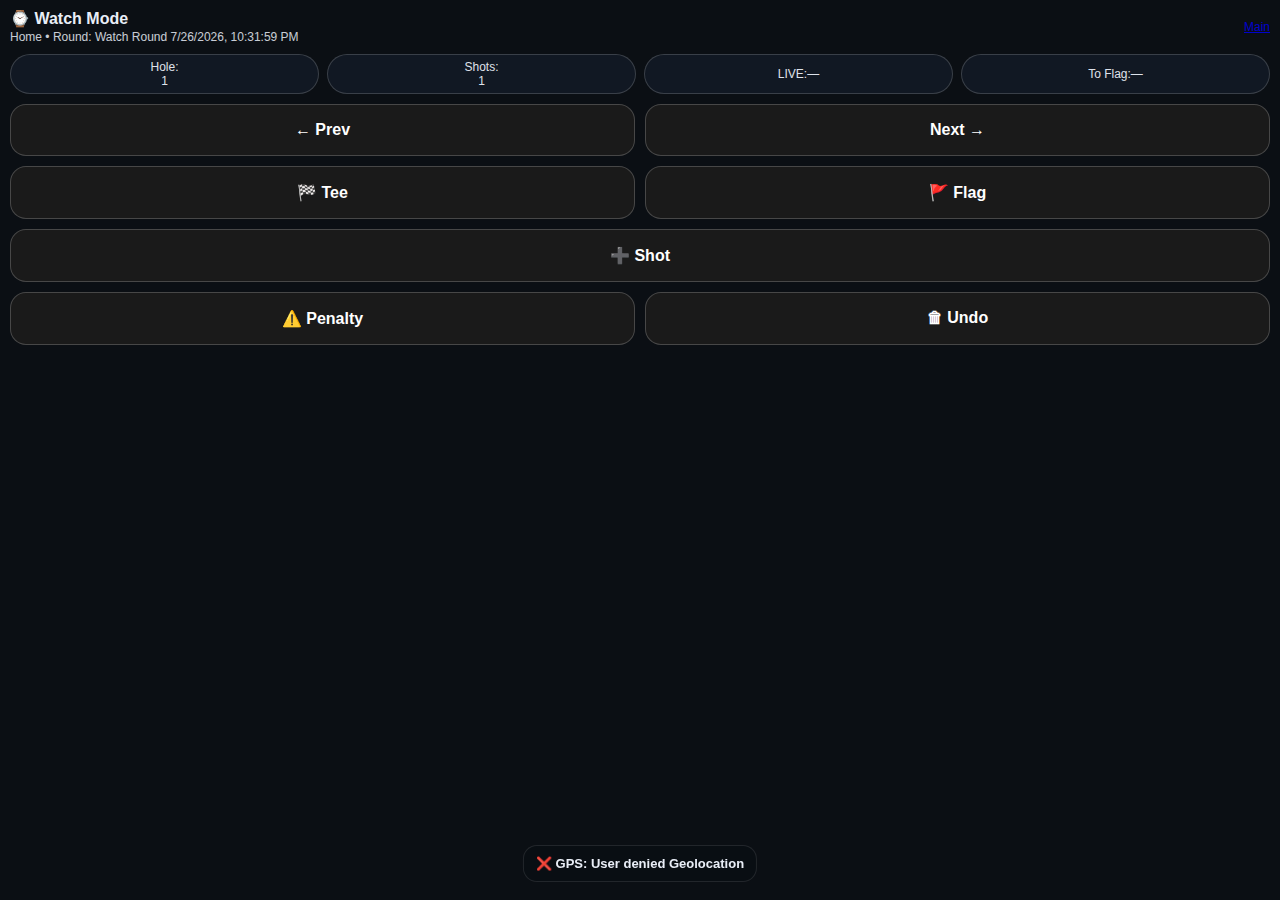
<file: watch.html>
<!doctype html>
<html lang="en">
<head>
  <meta charset="utf-8">
  <meta name="viewport" content="width=device-width, initial-scale=1, viewport-fit=cover">
  <title>Shot Tracker — Watch Mode</title>
  <link rel="stylesheet" href="./styles.css">
  <style>
    body{padding:10px;}
    .wTop{display:flex;align-items:center;justify-content:space-between;gap:10px;margin-bottom:10px;}
    .wTitle{font-weight:800;font-size:16px;line-height:1.1;}
    .wSub{font-size:12px;opacity:.85;margin-top:2px;}
    .wStats{display:flex;gap:8px;flex-wrap:wrap;margin:10px 0;}
    .pill{border:1px solid rgba(255,255,255,.18);border-radius:999px;padding:5px 10px;font-size:12px;opacity:.95;}
    .grid{display:grid;grid-template-columns:1fr 1fr;gap:10px;margin-top:10px;}
    .btnBig{
      border:1px solid rgba(255,255,255,.2);
      background:#1a1a1a;color:#fff;
      border-radius:16px;
      padding:16px 12px;
      font-weight:900;
      font-size:16px;
      text-align:center;
      user-select:none;
      touch-action:manipulation;
    }
    .btnWide{grid-column:1 / -1;}
    .row2{display:grid;grid-template-columns:1fr 1fr;gap:10px;margin-top:10px;}
    .tiny{font-size:12px;opacity:.85;}
  </style>
</head>
<body>
  <div class="wTop">
    <div>
      <div class="wTitle">⌚ Watch Mode</div>
      <div class="wSub"><span id="courseName">—</span> • Round: <span id="roundName">—</span></div>
    </div>
    <a class="tiny" href="./index.html">Main</a>
  </div>

  <div class="wStats">
    <div class="pill">Hole: <span id="holeNum">1</span></div>
    <div class="pill">Shots: <span id="shotCount">0</span></div>
    <div class="pill"><span id="liveBadge">LIVE:—</span></div>
    <div class="pill"><span id="toFlag">To Flag:—</span></div>
  </div>

  <div class="row2">
    <div class="btnBig" id="prevHole">← Prev</div>
    <div class="btnBig" id="nextHole">Next →</div>
  </div>

  <div class="grid">
    <div class="btnBig" id="markTee">🏁 Tee</div>
    <div class="btnBig" id="markFlag">🚩 Flag</div>
    <div class="btnBig btnWide" id="markShot">➕ Shot</div>
    <div class="btnBig" id="addPenalty">⚠️ Penalty</div>
    <div class="btnBig" id="deleteLast">🗑 Undo</div>
  </div>

  <div id="toast" class="toast" style="display:none;"></div>

  <script type="module" src="./watch.js?v=36_9"></script>
</body>
</html>
</file>
<file: styles.css>
:root{
  --bg:#0b0f14;
  --card:#121924;
  --card2:#0f1620;
  --text:#e9eef7;
  --muted:#a8b3c7;
  --accent:#6ee7ff;
  --good:#54e08a;
  --warn:#ffd166;
  --bad:#ff5d5d;
  --btn:#1b2636;
  --btn2:#23324a;
  --border:rgba(255,255,255,0.10);
}
*{box-sizing:border-box}
html,body{margin:0;padding:0;background:var(--bg);color:var(--text);font-family:-apple-system,BlinkMacSystemFont,"Segoe UI",Roboto,Helvetica,Arial,sans-serif}
.header{
  position:sticky;top:0;z-index:5;
  background:linear-gradient(to bottom, rgba(11,15,20,0.98), rgba(11,15,20,0.75));
  backdrop-filter: blur(10px);
  padding:12px 14px 10px 14px;
  border-bottom:1px solid var(--border);
}
.headerTop{display:flex;align-items:center;justify-content:space-between;gap:10px;margin-bottom:10px}
.brand{font-weight:900;letter-spacing:0.2px}
.brand small{font-weight:800;color:var(--muted)}
.iconBtn{
  border:1px solid var(--border);
  background:transparent;color:var(--text);
  border-radius:12px;padding:8px 10px;
  font-weight:850;
}
.pills{display:flex;gap:10px;flex-wrap:nowrap;overflow:hidden}
.pill{
  flex:1 1 0;min-width:0;
  background:var(--card);
  border:1px solid var(--border);
  border-radius:18px;
  padding:10px 10px 8px 10px;
  display:flex;flex-direction:column;align-items:center;justify-content:center;
}
.pill .num{font-size:34px;font-weight:1000;line-height:1;letter-spacing:0.4px}
.pill .lab{font-size:11px;font-weight:850;color:var(--muted);margin-top:4px}
.roundInfo{margin-top:8px;font-size:12px;font-weight:750;color:var(--muted)}
.main{padding:14px;max-width:820px;margin:0 auto}
.section{background:var(--card2);border:1px solid var(--border);border-radius:18px;padding:12px;margin-bottom:12px}
.section h2{margin:0 0 10px 0;font-size:13px;letter-spacing:0.2px;color:var(--muted);font-weight:900;text-transform:uppercase}
.row{display:flex;gap:10px;align-items:center;flex-wrap:nowrap}
.rowWrap{flex-wrap:wrap}
.bigBtn{
  flex:1 1 0;min-width:0;border-radius:16px;border:1px solid var(--border);
  background:var(--btn);color:var(--text);padding:14px 10px;font-size:15px;font-weight:950;text-align:center
}
.bigBtn:active{transform:scale(0.99)}
.bigBtn.lit{outline:2px solid rgba(110,231,255,0.35); background:var(--btn2)}
.smallBtn{
  border-radius:14px;border:1px solid var(--border);
  background:var(--btn);color:var(--text);
  padding:10px 10px;font-size:13px;font-weight:950;min-width:0
}
.smallBtn:active{transform:scale(0.99)}
.smallBtn.toggleOn{outline:2px solid rgba(84,224,138,0.35)}
.smallBtn.danger{background:rgba(255,93,93,0.18)}
.kv{display:flex;align-items:baseline;justify-content:space-between;gap:10px;font-weight:900}
.kv .k{color:var(--muted);font-size:12px;font-weight:900}
.kv .v{font-size:20px;font-weight:1000;letter-spacing:0.2px}
.kv .sub{color:var(--muted);font-size:12px;font-weight:800;margin-left:8px}
.kv .acc{font-size:12px;font-weight:900;padding:2px 8px;border-radius:999px;border:1px solid var(--border)}
.acc.good{color:var(--good);border-color:rgba(84,224,138,0.35)}
.acc.warn{color:var(--warn);border-color:rgba(255,209,102,0.35)}
.acc.bad{color:var(--bad);border-color:rgba(255,93,93,0.35)}
.inputLine{display:flex;gap:10px;align-items:center}
.inputLine label{color:var(--muted);font-weight:900;font-size:12px}
.inp{
  flex:1 1 auto;background:rgba(255,255,255,0.06);
  border:1px solid var(--border);border-radius:14px;color:var(--text);
  padding:10px 10px;font-size:15px;font-weight:950;min-width:0
}
.split{display:flex;gap:10px;align-items:center}
.split .inp{flex:1 1 0}
.list{margin-top:10px;border-top:1px solid var(--border)}
.shotRow{
  padding:10px 0;border-bottom:1px solid rgba(255,255,255,0.06);
  display:flex;gap:10px;align-items:center;justify-content:space-between
}
.shotRow .left{display:flex;gap:8px;align-items:baseline;flex-wrap:wrap}
.tag{font-size:12px;font-weight:950;color:var(--muted);border:1px solid rgba(255,255,255,0.10);padding:2px 8px;border-radius:999px}
.dist{font-size:16px;font-weight:1000}
.editMini{
  width:74px;text-align:center;font-size:14px;font-weight:1000;
  padding:8px 8px;border-radius:12px;border:1px solid var(--border);
  background:rgba(255,255,255,0.06);color:var(--text)
}
.toast{
  position:fixed;left:50%;transform:translateX(-50%);
  bottom:18px;z-index:50;background:rgba(10,14,20,0.92);
  border:1px solid var(--border);border-radius:14px;padding:10px 12px;
  font-size:13px;font-weight:850;color:var(--text);max-width:90vw
}
.backdrop{position:fixed;inset:0;background:rgba(0,0,0,0.55);z-index:60}
.sheet{
  position:fixed;left:0;right:0;bottom:0;background:var(--card);
  border-top:1px solid var(--border);border-radius:22px 22px 0 0;z-index:61;
  padding:12px;max-height:75vh;overflow:auto
}
.sheetHeader{display:flex;align-items:center;justify-content:space-between;gap:10px;padding-bottom:10px;border-bottom:1px solid rgba(255,255,255,0.08)}
.sheetHeader h3{margin:0;font-size:13px;font-weight:1000;color:var(--muted);text-transform:uppercase}
.sheetHeader .right{display:flex;gap:8px;align-items:center}
.hidden{display:none !important}
.suggestRow{
  padding:10px 0;border-bottom:1px solid rgba(255,255,255,0.08);
  display:flex;align-items:center;justify-content:space-between;gap:10px
}
.suggestRow .name{font-weight:1000;font-size:15px}
.suggestRow .meta{color:var(--muted);font-weight:900;font-size:12px}
.suggestRow button{min-width:90px}

/* v38_1 additions */
.split.compact { gap: 10px; align-items: flex-end; }
.inputLine.compact { flex: 0 0 auto; }
.inp.compactInp { width: 96px; max-width: 96px; }
@media (max-width: 430px){
  .inp.compactInp { width: 86px; max-width: 86px; }
}
.bigBtn.pending { opacity: 0.9; }
.lit.pending { animation: pulse 0.9s ease-in-out infinite; }
@keyframes pulse { 0%{ transform: scale(1); } 50%{ transform: scale(1.02);} 100%{ transform: scale(1);} }

.holesGrid { display: grid; grid-template-columns: 1fr; gap: 10px; }
.holeCard { border: 1px solid rgba(255,255,255,0.08); border-radius: 14px; padding: 10px; background: rgba(255,255,255,0.03); }
.holeRow { display:flex; gap:10px; align-items:flex-end; flex-wrap:wrap; }
.holeRow .tag { font-weight: 900; opacity: 0.9; padding: 6px 10px; border-radius: 999px; background: rgba(255,255,255,0.05); }
.holeRow .inputLine { margin:0; }
.holeRow .inp { width: 96px; max-width: 96px; }
.holeRow .inp.small { width: 80px; max-width: 80px; }
.miniSel { appearance: none; -webkit-appearance: none; border: 1px solid rgba(255,255,255,0.10); background: rgba(0,0,0,0.25); color: var(--text); border-radius: 999px; padding: 6px 10px; font-weight: 900; font-size: 12px; }
</file>
